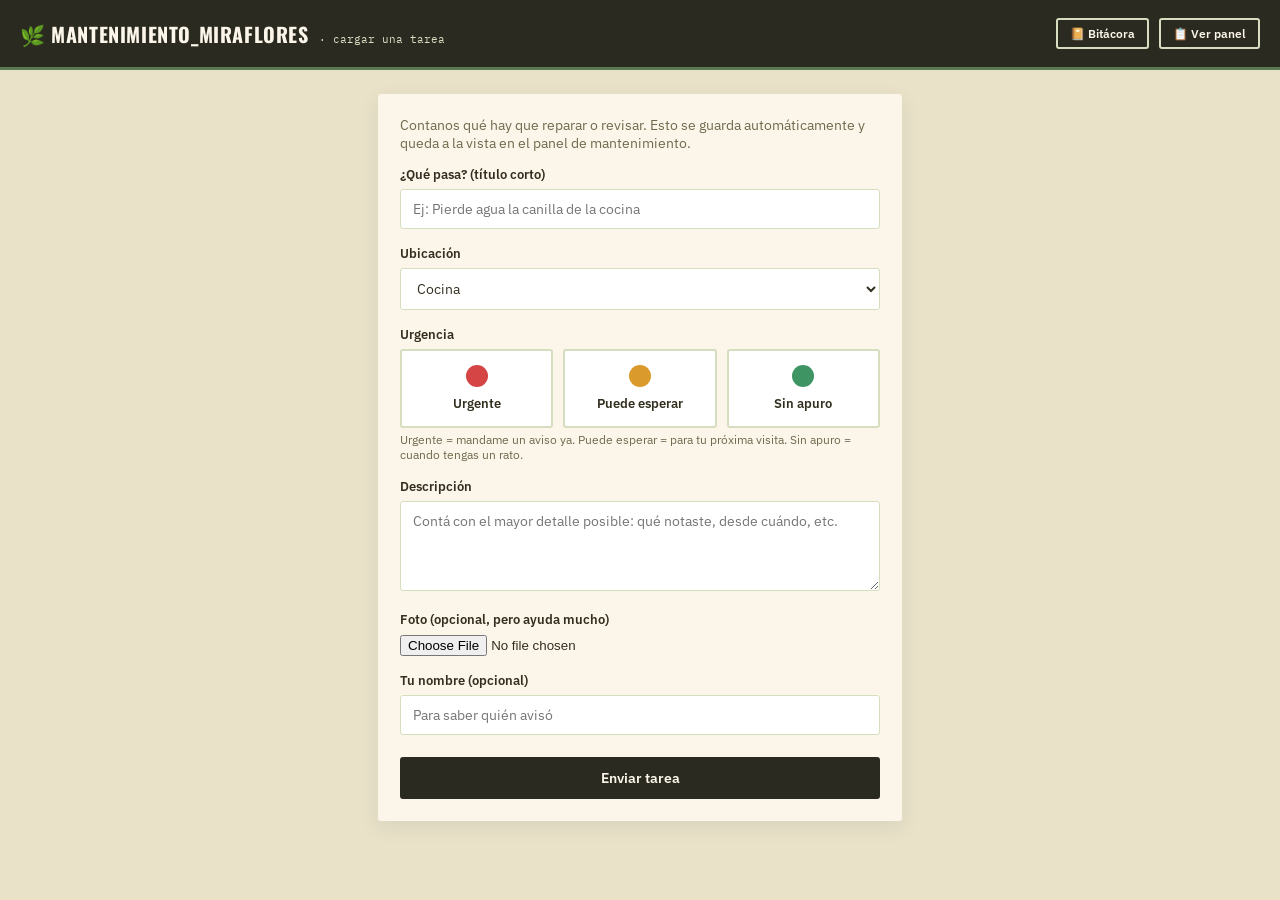
<file: index.html>
<!DOCTYPE html>
<html lang="es">
<head>
<meta charset="UTF-8">
<title>Mantenimiento_Miraflores</title>
<meta name="viewport" content="width=device-width, initial-scale=1">
<link rel="stylesheet" href="styles.css">
</head>
<body>
  <div class="topbar">
    <div class="brand">
      <h1>🌿 Mantenimiento_Miraflores</h1>
      <span>· cargar una tarea</span>
    </div>
    <div style="display:flex; gap:10px; align-items:center;">
      <a class="btn ghost small" href="bitacora.html">📔 Bitácora</a>
      <a class="btn ghost small" href="panel.html">📋 Ver panel</a>
    </div>
  </div>

  <div class="wrap" style="max-width:560px;">
    <div class="card">
      <p style="margin-top:0; color:var(--ink-soft); font-size:13.5px;">
        Contanos qué hay que reparar o revisar. Esto se guarda automáticamente
        y queda a la vista en el panel de mantenimiento.
      </p>

      <form id="formTarea">
        <label for="titulo">¿Qué pasa? (título corto)</label>
        <input type="text" id="titulo" placeholder="Ej: Pierde agua la canilla de la cocina" required>

        <label for="ubicacion">Ubicación</label>
        <select id="ubicacion">
          <option>Cocina</option>
          <option>Salón</option>
          <option>Baño</option>
          <option>Barra</option>
          <option>Depósito</option>
          <option>Exterior</option>
          <option>Otro</option>
        </select>

        <label>Urgencia</label>
        <div class="semaforo" id="semaforo">
          <div class="opcion rojo" data-valor="Rojo">
            <div class="luz"></div>Urgente
          </div>
          <div class="opcion amarillo" data-valor="Amarillo">
            <div class="luz"></div>Puede esperar
          </div>
          <div class="opcion verde" data-valor="Verde">
            <div class="luz"></div>Sin apuro
          </div>
        </div>
        <div class="hint">Urgente = mandame un aviso ya. Puede esperar = para tu próxima visita. Sin apuro = cuando tengas un rato.</div>

        <label for="descripcion">Descripción</label>
        <textarea id="descripcion" placeholder="Contá con el mayor detalle posible: qué notaste, desde cuándo, etc." required></textarea>

        <label for="foto">Foto (opcional, pero ayuda mucho)</label>
        <input type="file" id="foto" accept="image/*" capture="environment">
        <div class="hint" id="fotoHint"></div>

        <label for="reportadoPor">Tu nombre (opcional)</label>
        <input type="text" id="reportadoPor" placeholder="Para saber quién avisó">

        <div style="margin-top:22px; display:flex; gap:10px;">
          <button type="submit" class="primary" id="btnEnviar" style="flex:1;">Enviar tarea</button>
        </div>
      </form>

      <div id="confirmacion" style="display:none; text-align:center; padding: 20px 0;">
        <h2 style="color:var(--verde); font-size:18px;">✓ Tarea enviada</h2>
        <p class="mono" id="idGenerado" style="font-size:13px; color:var(--ink-soft);"></p>
        <p style="font-size:13.5px;">Gracias, ya quedó registrada.</p>
        <button id="btnOtra">Cargar otra tarea</button>
      </div>
    </div>
  </div>

  <div id="toast" class="toast" style="display:none;"></div>

  <script src="config.js"></script>
  <script>
    // --- Selector de urgencia tipo semáforo ---
    let urgenciaSeleccionada = null;
    document.querySelectorAll('#semaforo .opcion').forEach(el => {
      el.addEventListener('click', () => {
        document.querySelectorAll('#semaforo .opcion').forEach(o => o.classList.remove('selected'));
        el.classList.add('selected');
        urgenciaSeleccionada = el.dataset.valor;
      });
    });

    // --- Convierte y comprime la foto a base64 antes de enviarla ---
    // (así no mandamos fotos de 8MB del celular, se achican a un ancho
    // máximo de 1200px, que alcanza de sobra para verlas en el panel)
    function comprimirImagen(file) {
      return new Promise((resolve, reject) => {
        const reader = new FileReader();
        reader.onload = (e) => {
          const img = new Image();
          img.onload = () => {
            const maxAncho = 1200;
            const escala = Math.min(1, maxAncho / img.width);
            const canvas = document.createElement('canvas');
            canvas.width = img.width * escala;
            canvas.height = img.height * escala;
            canvas.getContext('2d').drawImage(img, 0, 0, canvas.width, canvas.height);
            resolve(canvas.toDataURL('image/jpeg', 0.75));
          };
          img.onerror = reject;
          img.src = e.target.result;
        };
        reader.onerror = reject;
        reader.readAsDataURL(file);
      });
    }

    // Llama a la API de Apps Script. Content-Type "text/plain" a propósito:
    // así el navegador no dispara un preflight de CORS antes del pedido.
    function llamarAPI(action, data) {
      return fetch(API_URL, {
        method: 'POST',
        headers: { 'Content-Type': 'text/plain;charset=utf-8' },
        body: JSON.stringify({ action, data })
      }).then(r => r.json());
    }

    document.getElementById('foto').addEventListener('change', (e) => {
      const f = e.target.files[0];
      document.getElementById('fotoHint').textContent = f ? ('Foto seleccionada: ' + f.name) : '';
    });

    document.getElementById('formTarea').addEventListener('submit', async (e) => {
      e.preventDefault();
      if (!urgenciaSeleccionada) {
        mostrarToast('Elegí un nivel de urgencia');
        return;
      }
      const btn = document.getElementById('btnEnviar');
      btn.disabled = true;
      btn.textContent = 'Enviando...';

      const datos = {
        titulo: document.getElementById('titulo').value,
        ubicacion: document.getElementById('ubicacion').value,
        urgencia: urgenciaSeleccionada,
        descripcion: document.getElementById('descripcion').value,
        reportadoPor: document.getElementById('reportadoPor').value,
        fotoAntes: null
      };

      const fotoFile = document.getElementById('foto').files[0];
      try {
        if (fotoFile) {
          datos.fotoAntes = await comprimirImagen(fotoFile);
        }
        const resp = await llamarAPI('crearTarea', datos);
        if (resp.ok) {
          onExito(resp);
        } else {
          onError(resp.error || 'No se pudo guardar');
        }
      } catch (err) {
        onError(err);
      }
    });

    function onExito(resp) {
      document.getElementById('formTarea').style.display = 'none';
      document.getElementById('confirmacion').style.display = 'block';
      document.getElementById('idGenerado').textContent = 'Ticket ' + resp.id;
    }

    function onError(err) {
      const btn = document.getElementById('btnEnviar');
      btn.disabled = false;
      btn.textContent = 'Enviar tarea';
      mostrarToast('Hubo un error: ' + (err.message || err));
    }

    document.getElementById('btnOtra').addEventListener('click', () => {
      document.getElementById('formTarea').reset();
      document.querySelectorAll('#semaforo .opcion').forEach(o => o.classList.remove('selected'));
      urgenciaSeleccionada = null;
      document.getElementById('fotoHint').textContent = '';
      document.getElementById('confirmacion').style.display = 'none';
      document.getElementById('formTarea').style.display = 'block';
      const btn = document.getElementById('btnEnviar');
      btn.disabled = false;
      btn.textContent = 'Enviar tarea';
    });

    function mostrarToast(msg) {
      const t = document.getElementById('toast');
      t.textContent = msg;
      t.style.display = 'block';
      setTimeout(() => t.style.display = 'none', 3500);
    }
  </script>
</body>
</html>
</file>
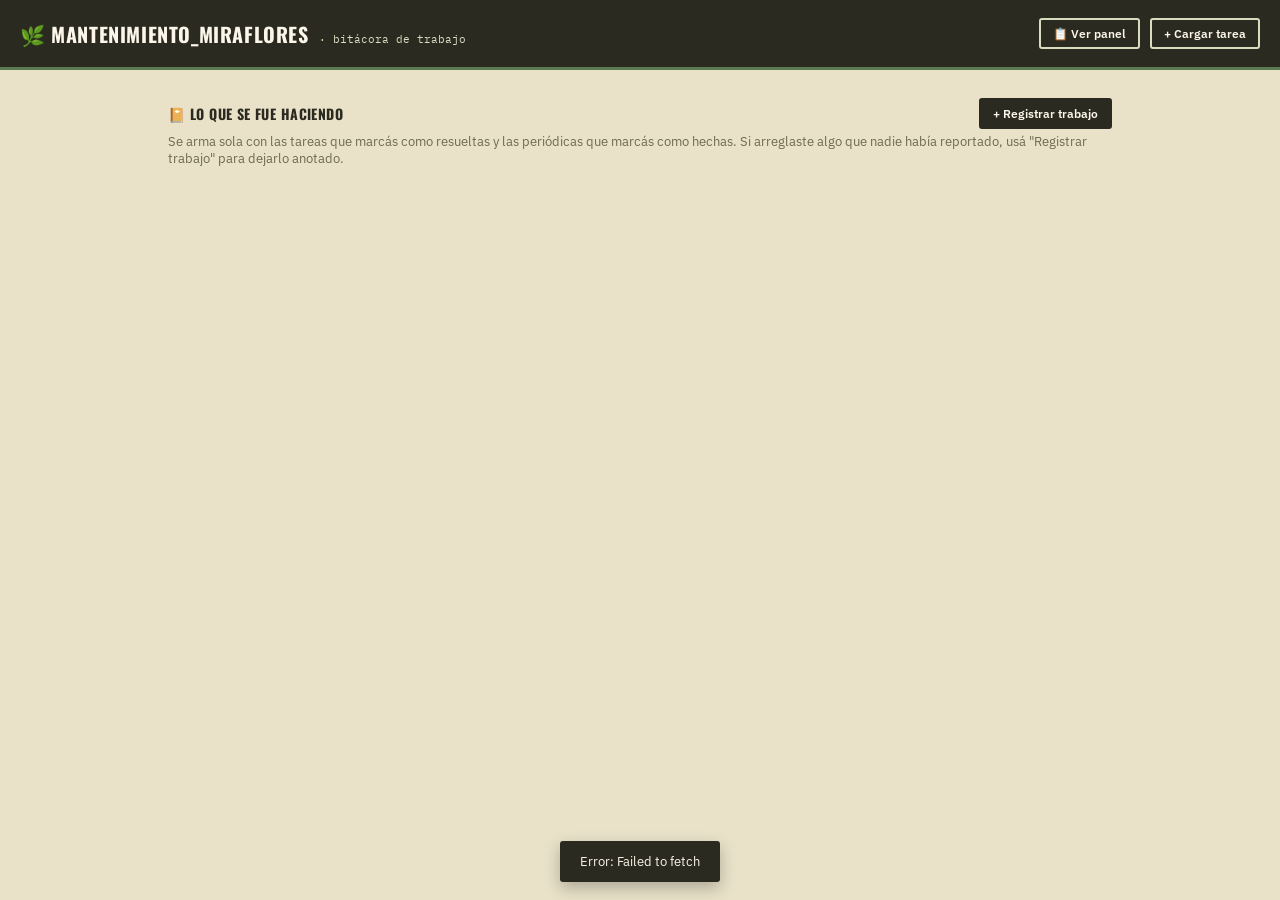
<file: bitacora.html>
<!DOCTYPE html>
<html lang="es">
<head>
<meta charset="UTF-8">
<title>Mantenimiento_Miraflores — Bitácora</title>
<meta name="viewport" content="width=device-width, initial-scale=1">
<link rel="stylesheet" href="styles.css">
</head>
<body>
  <div class="topbar">
    <div class="brand">
      <h1>🌿 Mantenimiento_Miraflores</h1>
      <span>· bitácora de trabajo</span>
    </div>
    <div style="display:flex; gap:10px; align-items:center;">
      <a class="btn ghost small" href="panel.html">📋 Ver panel</a>
      <a class="btn ghost small" href="index.html">+ Cargar tarea</a>
    </div>
  </div>

  <div class="wrap">
    <div class="periodicas-header">
      <h2>📔 Lo que se fue haciendo</h2>
      <button class="primary small" id="btnRegistrarTrabajo">+ Registrar trabajo</button>
    </div>
    <p style="margin-top:-6px; color:var(--ink-soft); font-size:13px;">
      Se arma sola con las tareas que marcás como resueltas y las periódicas que marcás como hechas.
      Si arreglaste algo que nadie había reportado, usá "Registrar trabajo" para dejarlo anotado.
    </p>

    <div id="lineaDeTiempo" style="margin-top:20px;"></div>
  </div>

  <div id="modalRoot"></div>
  <div id="toast" class="toast" style="display:none;"></div>

  <script src="config.js"></script>
  <script>
    let ENTRADAS = [];

    function llamarAPI(action, data) {
      return fetch(API_URL, {
        method: 'POST',
        headers: { 'Content-Type': 'text/plain;charset=utf-8' },
        body: JSON.stringify({ action, data })
      }).then(r => r.json());
    }

    function onError(err) {
      mostrarToast('Error: ' + (err.message || err));
    }

    function escapeHtml(s) {
      const d = document.createElement('div');
      d.textContent = s || '';
      return d.innerHTML;
    }

    function mostrarToast(msg) {
      const t = document.getElementById('toast');
      t.textContent = msg;
      t.style.display = 'block';
      setTimeout(() => t.style.display = 'none', 3000);
    }

    function comprimirImagen(file) {
      return new Promise((resolve, reject) => {
        const reader = new FileReader();
        reader.onload = (e) => {
          const img = new Image();
          img.onload = () => {
            const maxAncho = 1200;
            const escala = Math.min(1, maxAncho / img.width);
            const canvas = document.createElement('canvas');
            canvas.width = img.width * escala;
            canvas.height = img.height * escala;
            canvas.getContext('2d').drawImage(img, 0, 0, canvas.width, canvas.height);
            resolve(canvas.toDataURL('image/jpeg', 0.75));
          };
          img.onerror = reject;
          img.src = e.target.result;
        };
        reader.onerror = reject;
        reader.readAsDataURL(file);
      });
    }

    /* ---------- Carga y armado de la línea de tiempo ---------- */
    function cargarBitacora() {
      Promise.all([
        fetch(API_URL + '?action=tareas').then(r => r.json()),
        fetch(API_URL + '?action=programadas').then(r => r.json())
      ]).then(([tareas, programadas]) => {
        const deTareas = tareas
          .filter(t => t.estado === 'Resuelto')
          .map(t => ({
            fecha: t.fechaResolucion,
            tipo: 'tarea',
            titulo: t.titulo,
            ubicacion: t.ubicacion,
            desc: t.descripcion,
            notas: t.notasResolucion,
            foto: t.fotoDespues || t.fotoAntes || ''
          }));

        const deProgramadas = programadas
          .filter(p => p.ultimaVezHecha)
          .map(p => ({
            fecha: p.ultimaVezHecha,
            tipo: 'periodica',
            titulo: p.titulo,
            ubicacion: p.ubicacion,
            desc: 'Tarea periódica — cada ' + p.frecuenciaDias + ' días',
            notas: '',
            foto: ''
          }));

        ENTRADAS = deTareas.concat(deProgramadas)
          .filter(e => e.fecha)
          .sort((a, b) => new Date(b.fecha) - new Date(a.fecha));

        render();
      }).catch(onError);
    }

    function claveDia(fechaISO) {
      const d = new Date(fechaISO);
      return d.toDateString();
    }

    function tituloDia(fechaISO) {
      const d = new Date(fechaISO);
      const texto = d.toLocaleDateString('es-AR', { weekday: 'long', day: 'numeric', month: 'long', year: 'numeric' });
      return texto.charAt(0).toUpperCase() + texto.slice(1);
    }

    function render() {
      const cont = document.getElementById('lineaDeTiempo');
      cont.innerHTML = '';

      if (ENTRADAS.length === 0) {
        cont.innerHTML = '<div class="empty">Todavía no hay nada anotado. A medida que resuelvas tareas o marques periódicas como hechas, va a ir apareciendo acá.</div>';
        return;
      }

      const grupos = [];
      const indicePorDia = {};
      ENTRADAS.forEach(e => {
        const clave = claveDia(e.fecha);
        if (!(clave in indicePorDia)) {
          indicePorDia[clave] = grupos.length;
          grupos.push({ fecha: e.fecha, entradas: [] });
        }
        grupos[indicePorDia[clave]].entradas.push(e);
      });

      grupos.forEach(grupo => {
        const seccion = document.createElement('div');
        seccion.className = 'bitacora-dia';
        seccion.innerHTML = '<h3>' + tituloDia(grupo.fecha) + '</h3><div class="bitacora-entradas"></div>';
        const lista = seccion.querySelector('.bitacora-entradas');
        grupo.entradas.forEach(e => lista.appendChild(fichaEntrada(e)));
        cont.appendChild(seccion);
      });
    }

    function fichaEntrada(e) {
      const div = document.createElement('div');
      div.className = 'bitacora-entrada';
      const hora = new Date(e.fecha).toLocaleTimeString('es-AR', { hour: '2-digit', minute: '2-digit' });
      const etiqueta = e.tipo === 'periodica' ? '🔁 Periódica' : '🔧 Tarea resuelta';

      div.innerHTML =
        '<span class="bitacora-tipo">' + etiqueta + '</span>' +
        '<h4>' + escapeHtml(e.titulo) + '</h4>' +
        '<div class="meta">' + escapeHtml(e.ubicacion) + ' · ' + hora + '</div>' +
        (e.desc ? '<div class="desc">' + escapeHtml(e.desc) + '</div>' : '') +
        (e.notas ? '<div class="desc"><b>Notas:</b> ' + escapeHtml(e.notas) + '</div>' : '') +
        (e.foto ? '<img src="' + e.foto + '">' : '');

      return div;
    }

    /* ---------- Registrar un trabajo hecho ---------- */
    document.getElementById('btnRegistrarTrabajo').addEventListener('click', abrirModalRegistrar);

    function abrirModalRegistrar() {
      const root = document.getElementById('modalRoot');
      root.innerHTML =
        '<div class="modal-bg" id="modalBg"><div class="modal">' +
          '<h2 style="font-size:17px;">Registrar trabajo</h2>' +
          '<p class="hint" style="margin-top:6px;">Para algo que ya arreglaste y nadie había reportado.</p>' +
          '<label>¿Qué arreglaste?</label>' +
          '<input type="text" id="trabTitulo" placeholder="Ej: Podé la enredadera del patio">' +
          '<label>Ubicación</label>' +
          '<select id="trabUbicacion">' +
            '<option>Cocina</option><option>Salón</option><option>Baño</option>' +
            '<option>Barra</option><option>Depósito</option><option>Exterior</option><option>Otro</option>' +
          '</select>' +
          '<label>Descripción</label>' +
          '<textarea id="trabDescripcion" placeholder="Contá qué encontraste y qué hiciste"></textarea>' +
          '<label>Notas (opcional)</label>' +
          '<textarea id="trabNotas" placeholder="Repuestos usados, algo a seguir revisando, etc."></textarea>' +
          '<label>Foto (opcional)</label>' +
          '<input type="file" id="trabFoto" accept="image/*" capture="environment">' +
          '<button class="primary" id="btnGuardarTrabajo" style="margin-top:14px; width:100%;">Guardar en la bitácora</button>' +
          '<div style="margin-top:10px; text-align:right;"><button class="ghost small" id="btnCerrarModal">Cerrar</button></div>' +
        '</div></div>';

      document.getElementById('modalBg').addEventListener('click', (e) => {
        if (e.target.id === 'modalBg') root.innerHTML = '';
      });
      document.getElementById('btnCerrarModal').addEventListener('click', () => root.innerHTML = '');

      document.getElementById('btnGuardarTrabajo').addEventListener('click', async () => {
        const titulo = document.getElementById('trabTitulo').value.trim();
        if (!titulo) { mostrarToast('Contá qué arreglaste'); return; }

        const btn = document.getElementById('btnGuardarTrabajo');
        btn.disabled = true;
        btn.textContent = 'Guardando...';

        const datos = {
          titulo: titulo,
          ubicacion: document.getElementById('trabUbicacion').value,
          descripcion: document.getElementById('trabDescripcion').value,
          notas: document.getElementById('trabNotas').value,
          foto: null
        };

        const fotoFile = document.getElementById('trabFoto').files[0];
        try {
          if (fotoFile) {
            datos.foto = await comprimirImagen(fotoFile);
          }
          await llamarAPI('registrarTrabajo', datos);
          root.innerHTML = '';
          mostrarToast('Registrado ✓');
          cargarBitacora();
        } catch (err) {
          btn.disabled = false;
          btn.textContent = 'Guardar en la bitácora';
          onError(err);
        }
      });
    }

    cargarBitacora();
  </script>
</body>
</html>
</file>
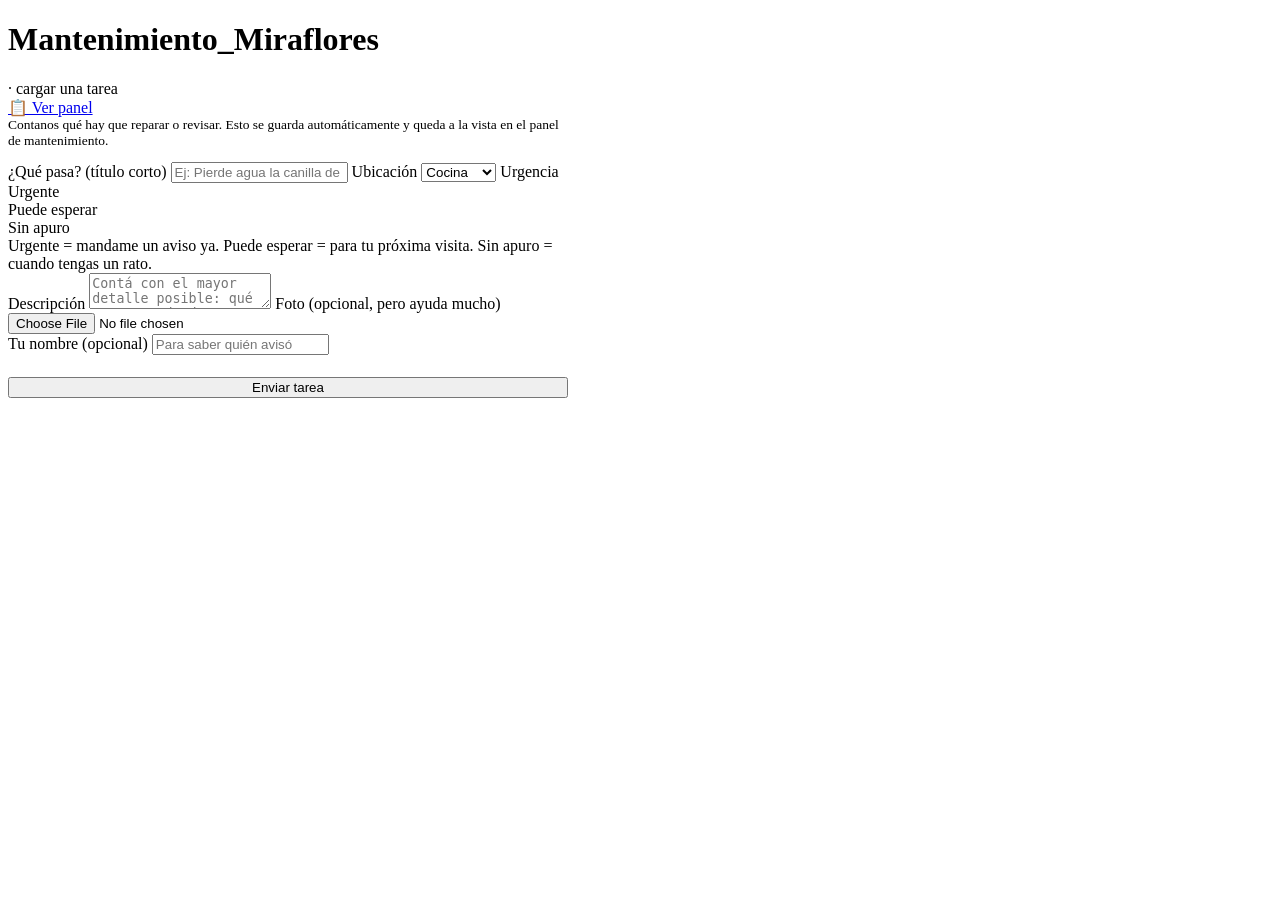
<file: Formulario.html>
<!DOCTYPE html>
<html>
<head>
  <base target="_top">
  <?!= include('Styles'); ?>
</head>
<body>
  <div class="topbar">
    <div class="brand">
      <h1>Mantenimiento_Miraflores</h1>
      <span>· cargar una tarea</span>
    </div>
    <a class="btn ghost small" href="<?= ScriptApp.getService().getUrl() ?>?page=panel">📋 Ver panel</a>
  </div>

  <div class="wrap" style="max-width:560px;">
    <div class="card">
      <p style="margin-top:0; color:var(--ink-soft); font-size:13.5px;">
        Contanos qué hay que reparar o revisar. Esto se guarda automáticamente
        y queda a la vista en el panel de mantenimiento.
      </p>

      <form id="formTarea">
        <label for="titulo">¿Qué pasa? (título corto)</label>
        <input type="text" id="titulo" placeholder="Ej: Pierde agua la canilla de la cocina" required>

        <label for="ubicacion">Ubicación</label>
        <select id="ubicacion">
          <option>Cocina</option>
          <option>Salón</option>
          <option>Baño</option>
          <option>Barra</option>
          <option>Depósito</option>
          <option>Exterior</option>
          <option>Otro</option>
        </select>

        <label>Urgencia</label>
        <div class="semaforo" id="semaforo">
          <div class="opcion rojo" data-valor="Rojo">
            <div class="luz"></div>Urgente
          </div>
          <div class="opcion amarillo" data-valor="Amarillo">
            <div class="luz"></div>Puede esperar
          </div>
          <div class="opcion verde" data-valor="Verde">
            <div class="luz"></div>Sin apuro
          </div>
        </div>
        <div class="hint">Urgente = mandame un aviso ya. Puede esperar = para tu próxima visita. Sin apuro = cuando tengas un rato.</div>

        <label for="descripcion">Descripción</label>
        <textarea id="descripcion" placeholder="Contá con el mayor detalle posible: qué notaste, desde cuándo, etc." required></textarea>

        <label for="foto">Foto (opcional, pero ayuda mucho)</label>
        <input type="file" id="foto" accept="image/*" capture="environment">
        <div class="hint" id="fotoHint"></div>

        <label for="reportadoPor">Tu nombre (opcional)</label>
        <input type="text" id="reportadoPor" placeholder="Para saber quién avisó">

        <div style="margin-top:22px; display:flex; gap:10px;">
          <button type="submit" class="primary" id="btnEnviar" style="flex:1;">Enviar tarea</button>
        </div>
      </form>

      <div id="confirmacion" style="display:none; text-align:center; padding: 20px 0;">
        <h2 style="color:var(--verde); font-size:18px;">✓ Tarea enviada</h2>
        <p class="mono" id="idGenerado" style="font-size:13px; color:var(--ink-soft);"></p>
        <p style="font-size:13.5px;">Gracias, ya quedó registrada.</p>
        <button id="btnOtra">Cargar otra tarea</button>
      </div>
    </div>
  </div>

  <div id="toast" class="toast" style="display:none;"></div>

  <script>
    // --- Selector de urgencia tipo semáforo ---
    let urgenciaSeleccionada = null;
    document.querySelectorAll('#semaforo .opcion').forEach(el => {
      el.addEventListener('click', () => {
        document.querySelectorAll('#semaforo .opcion').forEach(o => o.classList.remove('selected'));
        el.classList.add('selected');
        urgenciaSeleccionada = el.dataset.valor;
      });
    });

    // --- Convierte y comprime la foto a base64 antes de enviarla ---
    // (así no mandamos fotos de 8MB del celular, se achican a un ancho
    // máximo de 1200px, que alcanza de sobra para verlas en el panel)
    function comprimirImagen(file) {
      return new Promise((resolve, reject) => {
        const reader = new FileReader();
        reader.onload = (e) => {
          const img = new Image();
          img.onload = () => {
            const maxAncho = 1200;
            const escala = Math.min(1, maxAncho / img.width);
            const canvas = document.createElement('canvas');
            canvas.width = img.width * escala;
            canvas.height = img.height * escala;
            canvas.getContext('2d').drawImage(img, 0, 0, canvas.width, canvas.height);
            resolve(canvas.toDataURL('image/jpeg', 0.75));
          };
          img.onerror = reject;
          img.src = e.target.result;
        };
        reader.onerror = reject;
        reader.readAsDataURL(file);
      });
    }

    document.getElementById('foto').addEventListener('change', (e) => {
      const f = e.target.files[0];
      document.getElementById('fotoHint').textContent = f ? ('Foto seleccionada: ' + f.name) : '';
    });

    document.getElementById('formTarea').addEventListener('submit', async (e) => {
      e.preventDefault();
      if (!urgenciaSeleccionada) {
        mostrarToast('Elegí un nivel de urgencia');
        return;
      }
      const btn = document.getElementById('btnEnviar');
      btn.disabled = true;
      btn.textContent = 'Enviando...';

      const datos = {
        titulo: document.getElementById('titulo').value,
        ubicacion: document.getElementById('ubicacion').value,
        urgencia: urgenciaSeleccionada,
        descripcion: document.getElementById('descripcion').value,
        reportadoPor: document.getElementById('reportadoPor').value,
        fotoAntes: null
      };

      const fotoFile = document.getElementById('foto').files[0];
      try {
        if (fotoFile) {
          datos.fotoAntes = await comprimirImagen(fotoFile);
        }
        google.script.run
          .withSuccessHandler(onExito)
          .withFailureHandler(onError)
          .crearTarea(datos);
      } catch (err) {
        onError(err);
      }
    });

    function onExito(resp) {
      document.getElementById('formTarea').style.display = 'none';
      document.getElementById('confirmacion').style.display = 'block';
      document.getElementById('idGenerado').textContent = 'Ticket ' + resp.id;
    }

    function onError(err) {
      const btn = document.getElementById('btnEnviar');
      btn.disabled = false;
      btn.textContent = 'Enviar tarea';
      mostrarToast('Hubo un error: ' + (err.message || err));
    }

    document.getElementById('btnOtra').addEventListener('click', () => {
      document.getElementById('formTarea').reset();
      document.querySelectorAll('#semaforo .opcion').forEach(o => o.classList.remove('selected'));
      urgenciaSeleccionada = null;
      document.getElementById('fotoHint').textContent = '';
      document.getElementById('confirmacion').style.display = 'none';
      document.getElementById('formTarea').style.display = 'block';
      const btn = document.getElementById('btnEnviar');
      btn.disabled = false;
      btn.textContent = 'Enviar tarea';
    });

    function mostrarToast(msg) {
      const t = document.getElementById('toast');
      t.textContent = msg;
      t.style.display = 'block';
      setTimeout(() => t.style.display = 'none', 3500);
    }
  </script>
</body>
</html>
</file>
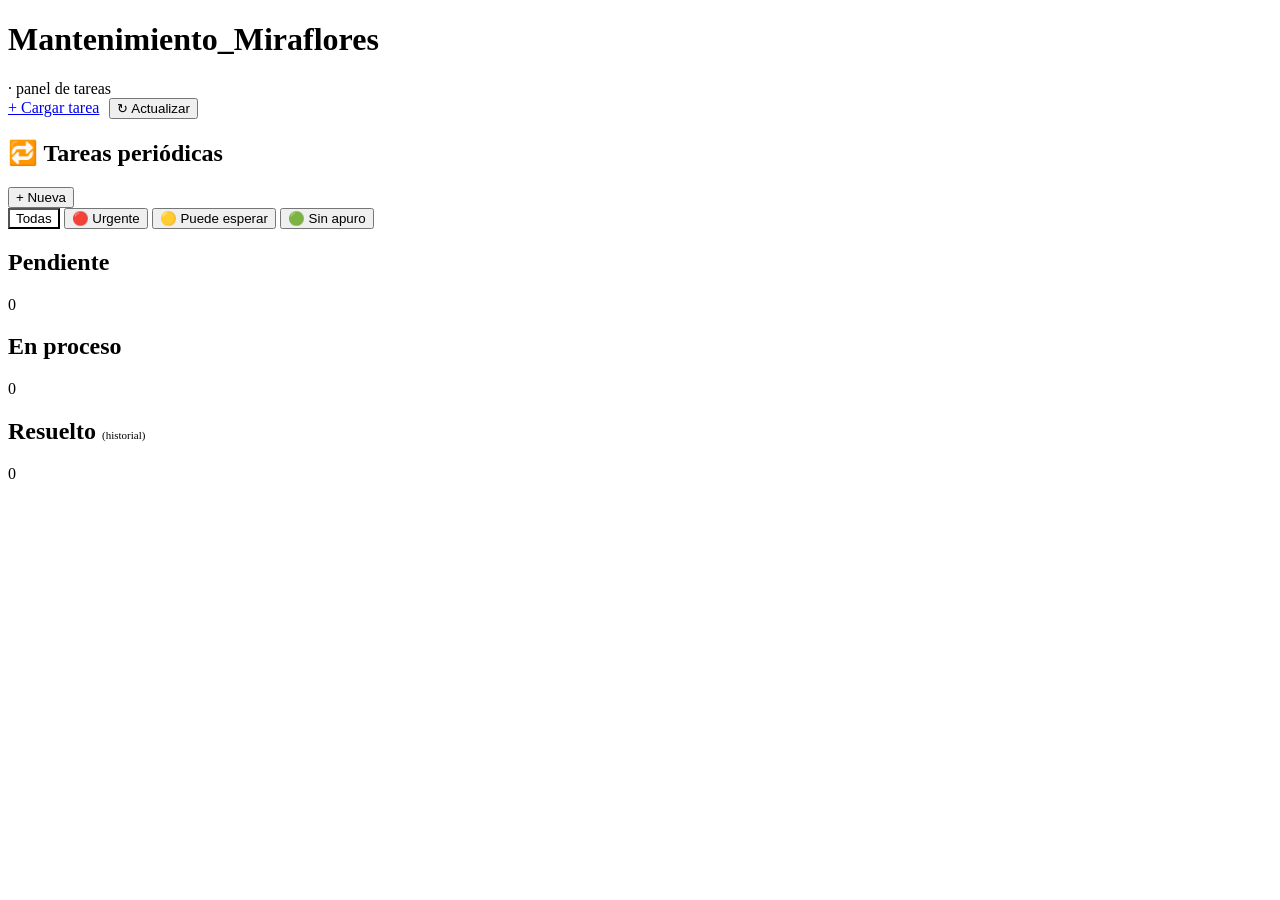
<file: Panel.html>
<!DOCTYPE html>
<html>
<head>
  <base target="_top">
  <?!= include('Styles'); ?>
</head>
<body>
  <div class="topbar">
    <div class="brand">
      <h1>Mantenimiento_Miraflores</h1>
      <span>· panel de tareas</span>
    </div>
    <div style="display:flex; gap:10px; align-items:center;">
      <a class="btn ghost small" href="<?= ScriptApp.getService().getUrl() ?>">+ Cargar tarea</a>
      <button class="ghost small" id="btnRefrescar">↻ Actualizar</button>
    </div>
  </div>

  <div class="wrap">
    <div class="periodicas-header">
      <h2>🔁 Tareas periódicas</h2>
      <button class="ghost small" id="btnNuevaProgramada">+ Nueva</button>
    </div>
    <div class="periodicas-scroll" id="listaProgramadas"></div>

    <div class="filtros" style="margin-bottom: 8px;">
      <button class="btn small filtro-urg activo" data-urg="Todas">Todas</button>
      <button class="btn small filtro-urg" data-urg="Rojo">🔴 Urgente</button>
      <button class="btn small filtro-urg" data-urg="Amarillo">🟡 Puede esperar</button>
      <button class="btn small filtro-urg" data-urg="Verde">🟢 Sin apuro</button>
    </div>

    <div class="board">
      <section>
        <div class="col-header">
          <h2>Pendiente</h2>
          <span class="count" id="count-Pendiente">0</span>
        </div>
        <div id="col-Pendiente"></div>
      </section>
      <section>
        <div class="col-header">
          <h2>En proceso</h2>
          <span class="count" id="count-En proceso">0</span>
        </div>
        <div id="col-En proceso"></div>
      </section>
      <section>
        <div class="col-header">
          <h2>Resuelto <span style="font-weight:400; font-size:11px;">(historial)</span></h2>
          <span class="count" id="count-Resuelto">0</span>
        </div>
        <div id="col-Resuelto"></div>
      </section>
    </div>
  </div>

  <div id="modalRoot"></div>
  <div id="toast" class="toast" style="display:none;"></div>

  <script>
    let TAREAS = [];
    let PROGRAMADAS = [];
    let FILTRO_URG = 'Todas';

    function cargarTareas() {
      google.script.run.withSuccessHandler(onTareas).withFailureHandler(onError).obtenerTareas();
    }

    function onTareas(tareas) {
      TAREAS = tareas;
      render();
    }

    function onError(err) {
      mostrarToast('Error cargando datos: ' + (err.message || err));
    }

    document.querySelectorAll('.filtro-urg').forEach(btn => {
      btn.addEventListener('click', () => {
        document.querySelectorAll('.filtro-urg').forEach(b => b.classList.remove('activo'));
        btn.classList.add('activo');
        FILTRO_URG = btn.dataset.urg;
        render();
      });
    });
    // resalta el filtro activo reutilizando la clase primary
    const estiloFiltroActivo = document.createElement('style');
    estiloFiltroActivo.textContent = '.filtro-urg.activo{ background:var(--charcoal); color:var(--paper); }';
    document.head.appendChild(estiloFiltroActivo);

    document.getElementById('btnRefrescar').addEventListener('click', cargarTareas);

    function render() {
      const columnas = { 'Pendiente': [], 'En proceso': [], 'Resuelto': [] };
      TAREAS
        .filter(t => FILTRO_URG === 'Todas' || t.urgencia === FILTRO_URG)
        .forEach(t => { if (columnas[t.estado]) columnas[t.estado].push(t); });

      Object.keys(columnas).forEach(estado => {
        const cont = document.getElementById('col-' + estado);
        document.getElementById('count-' + estado).textContent = columnas[estado].length;
        cont.innerHTML = '';
        if (columnas[estado].length === 0) {
          cont.innerHTML = '<div class="empty">Nada por acá.</div>';
          return;
        }
        columnas[estado].forEach(t => cont.appendChild(fichaTarea(t)));
      });
    }

    function urgenciaClase(u) {
      return u === 'Rojo' ? 'rojo' : (u === 'Amarillo' ? 'amarillo' : 'verde');
    }

    function tiempoTranscurrido(fechaISO) {
      const ms = Date.now() - new Date(fechaISO).getTime();
      const horas = Math.floor(ms / 3600000);
      if (horas < 1) return Math.floor(ms / 60000) + 'm';
      if (horas < 24) return horas + 'h';
      return Math.floor(horas / 24) + 'd ' + (horas % 24) + 'h';
    }

    function fichaTarea(t) {
      const div = document.createElement('div');
      div.className = 'ticket';
      const clase = urgenciaClase(t.urgencia);
      const tiempo = t.estado === 'Resuelto'
        ? ('Resuelta en ' + t.tiempoResolucion)
        : ('Abierta hace ' + tiempoTranscurrido(t.fechaCreacion));

      div.innerHTML =
        '<div class="clip ' + clase + '">' + t.urgencia + '</div>' +
        '<span class="punch left"></span><span class="punch right"></span>' +
        '<div class="id mono">' + t.id + '</div>' +
        '<h3>' + escapeHtml(t.titulo) + '</h3>' +
        '<div class="meta">' +
          '<span><b>' + escapeHtml(t.ubicacion) + '</b></span>' +
          '<span>' + tiempo + '</span>' +
        '</div>' +
        '<div class="desc">' + escapeHtml(t.descripcion) + '</div>' +
        (t.fotoAntes ? '<div class="foto-preview"><img src="' + t.fotoAntes + '"></div>' : '');

      div.addEventListener('click', () => abrirModal(t));
      return div;
    }

    function escapeHtml(s) {
      const d = document.createElement('div');
      d.textContent = s || '';
      return d.innerHTML;
    }

    /* ---------- TAREAS PERIÓDICAS ---------- */
    function cargarProgramadas() {
      google.script.run.withSuccessHandler(onProgramadas).withFailureHandler(onError).obtenerProgramadas();
    }

    function onProgramadas(lista) {
      PROGRAMADAS = lista;
      renderProgramadas();
    }

    function claseProgramada(dias) {
      if (dias <= 0) return 'vencida';
      if (dias <= 7) return 'proxima';
      return 'ok';
    }

    function textoProgramada(dias) {
      if (dias < 0) return 'Vencida hace ' + Math.abs(dias) + 'd';
      if (dias === 0) return 'Vence hoy';
      return 'Faltan ' + dias + 'd';
    }

    function renderProgramadas() {
      const cont = document.getElementById('listaProgramadas');
      cont.innerHTML = '';
      if (PROGRAMADAS.length === 0) {
        cont.innerHTML = '<div class="prog-empty">Todavía no cargaste tareas periódicas. Tocá "+ Nueva" para agregar, por ejemplo, "Limpiar canaletas" cada 90 días.</div>';
        return;
      }
      PROGRAMADAS.forEach(p => cont.appendChild(fichaProgramada(p)));
    }

    function fichaProgramada(p) {
      const div = document.createElement('div');
      const clase = claseProgramada(p.diasRestantes);
      div.className = 'prog-card ' + clase;
      div.innerHTML =
        '<h4>' + escapeHtml(p.titulo) + '</h4>' +
        '<div class="prog-ubi">' + escapeHtml(p.ubicacion) + ' · cada ' + p.frecuenciaDias + ' días</div>' +
        '<span class="prog-tiempo">' + textoProgramada(p.diasRestantes) + '</span>' +
        '<button class="small">✓ Marcar hecha</button>';
      div.querySelector('button').addEventListener('click', () => completarProgramada(p.id));
      return div;
    }

    function completarProgramada(id) {
      google.script.run
        .withSuccessHandler(() => {
          mostrarToast('Marcada como hecha ✓');
          cargarProgramadas();
        })
        .withFailureHandler(onError)
        .completarProgramada(id);
    }

    document.getElementById('btnNuevaProgramada').addEventListener('click', abrirModalNuevaProgramada);

    function abrirModalNuevaProgramada() {
      const root = document.getElementById('modalRoot');
      root.innerHTML =
        '<div class="modal-bg" id="modalBg"><div class="modal">' +
          '<h2 style="font-size:17px;">Nueva tarea periódica</h2>' +
          '<label>Título</label>' +
          '<input type="text" id="progTitulo" placeholder="Ej: Limpiar canaletas">' +
          '<label>Ubicación</label>' +
          '<select id="progUbicacion">' +
            '<option>Cocina</option><option>Salón</option><option>Baño</option>' +
            '<option>Barra</option><option>Depósito</option><option>Exterior</option><option>Otro</option>' +
          '</select>' +
          '<label>Cada cuánto (en días)</label>' +
          '<input type="number" id="progFrecuencia" value="30" min="1">' +
          '<div class="hint">Ej: 7 = semanal, 30 = mensual, 90 = trimestral, 180 = semestral, 365 = anual.</div>' +
          '<label>Urgencia cuando venza</label>' +
          '<select id="progUrgencia">' +
            '<option value="Amarillo">🟡 Puede esperar</option>' +
            '<option value="Rojo">🔴 Urgente</option>' +
            '<option value="Verde">🟢 Sin apuro</option>' +
          '</select>' +
          '<button class="primary" id="btnGuardarProgramada" style="margin-top:14px; width:100%;">Guardar</button>' +
          '<div style="margin-top:10px; text-align:right;"><button class="ghost small" id="btnCerrarModal">Cerrar</button></div>' +
        '</div></div>';

      document.getElementById('modalBg').addEventListener('click', (e) => {
        if (e.target.id === 'modalBg') root.innerHTML = '';
      });
      document.getElementById('btnCerrarModal').addEventListener('click', () => root.innerHTML = '');

      document.getElementById('btnGuardarProgramada').addEventListener('click', () => {
        const titulo = document.getElementById('progTitulo').value.trim();
        if (!titulo) { mostrarToast('Ponele un título'); return; }
        const datos = {
          titulo: titulo,
          ubicacion: document.getElementById('progUbicacion').value,
          frecuenciaDias: document.getElementById('progFrecuencia').value,
          urgencia: document.getElementById('progUrgencia').value
        };
        google.script.run
          .withSuccessHandler(() => {
            root.innerHTML = '';
            mostrarToast('Tarea periódica creada ✓');
            cargarProgramadas();
          })
          .withFailureHandler(onError)
          .crearProgramada(datos);
      });
    }

    /* ---------- MODAL DE DETALLE ---------- */
    function abrirModal(t) {
      const root = document.getElementById('modalRoot');
      const clase = urgenciaClase(t.urgencia);
      root.innerHTML =
        '<div class="modal-bg" id="modalBg"><div class="modal">' +
          '<span class="tag ' + clase + '"><span class="dot"></span>' + t.urgencia + '</span>' +
          '<h2 style="font-size:17px; margin-top:10px;">' + escapeHtml(t.titulo) + '</h2>' +
          '<p class="mono" style="font-size:11px; color:var(--ink-soft);">' + t.id + '</p>' +
          '<p style="font-size:13px;"><b>Ubicación:</b> ' + escapeHtml(t.ubicacion) + '<br>' +
            '<b>Reportado por:</b> ' + escapeHtml(t.reportadoPor || '—') + '<br>' +
            '<b>Estado actual:</b> ' + t.estado + '</p>' +
          '<p style="font-size:13.5px;">' + escapeHtml(t.descripcion) + '</p>' +
          '<div class="fotos-row">' +
            (t.fotoAntes ? '<figure><img src="' + t.fotoAntes + '"><figcaption>Antes</figcaption></figure>' : '') +
            (t.fotoDespues ? '<figure><img src="' + t.fotoDespues + '"><figcaption>Después</figcaption></figure>' : '') +
          '</div>' +
          (t.notasResolucion ? '<p style="font-size:13px; margin-top:10px;"><b>Notas:</b> ' + escapeHtml(t.notasResolucion) + '</p>' : '') +
          '<hr style="border:none; border-top:1px solid var(--steel-dim); margin:16px 0;">' +
          accionesModal(t) +
          '<div style="margin-top:14px; text-align:right;">' +
            '<button class="ghost small" id="btnCerrarModal">Cerrar</button>' +
          '</div>' +
        '</div></div>';

      document.getElementById('modalBg').addEventListener('click', (e) => {
        if (e.target.id === 'modalBg') root.innerHTML = '';
      });
      document.getElementById('btnCerrarModal').addEventListener('click', () => root.innerHTML = '');

      if (t.estado === 'Pendiente') {
        document.getElementById('btnEnProceso').addEventListener('click', () => {
          cambiarEstado(t.id, 'En proceso', '', null);
        });
      }
      if (t.estado !== 'Resuelto') {
        document.getElementById('btnResolver').addEventListener('click', () => {
          const notas = document.getElementById('notasResolucion').value;
          const fotoFile = document.getElementById('fotoDespues').files[0];
          const btn = document.getElementById('btnResolver');
          btn.disabled = true; btn.textContent = 'Guardando...';
          if (fotoFile) {
            comprimirImagen(fotoFile).then(b64 => cambiarEstado(t.id, 'Resuelto', notas, b64));
          } else {
            cambiarEstado(t.id, 'Resuelto', notas, null);
          }
        });
      }
    }

    function accionesModal(t) {
      if (t.estado === 'Resuelto') return '';
      let html = '<div>';
      if (t.estado === 'Pendiente') {
        html += '<button id="btnEnProceso" style="margin-bottom:12px;">Marcar "en proceso"</button>';
      }
      html +=
        '<label>Notas de resolución</label>' +
        '<textarea id="notasResolucion" placeholder="Qué se hizo, repuestos usados, etc."></textarea>' +
        '<label>Foto de después (opcional)</label>' +
        '<input type="file" id="fotoDespues" accept="image/*" capture="environment">' +
        '<button class="primary" id="btnResolver" style="margin-top:14px; width:100%;">Marcar como resuelto</button>' +
      '</div>';
      return html;
    }

    function cambiarEstado(id, nuevoEstado, notas, fotoDespuesB64) {
      google.script.run
        .withSuccessHandler(() => {
          document.getElementById('modalRoot').innerHTML = '';
          mostrarToast('Actualizado ✓');
          cargarTareas();
        })
        .withFailureHandler(onError)
        .actualizarEstado(id, nuevoEstado, notas, fotoDespuesB64);
    }

    function comprimirImagen(file) {
      return new Promise((resolve, reject) => {
        const reader = new FileReader();
        reader.onload = (e) => {
          const img = new Image();
          img.onload = () => {
            const maxAncho = 1200;
            const escala = Math.min(1, maxAncho / img.width);
            const canvas = document.createElement('canvas');
            canvas.width = img.width * escala;
            canvas.height = img.height * escala;
            canvas.getContext('2d').drawImage(img, 0, 0, canvas.width, canvas.height);
            resolve(canvas.toDataURL('image/jpeg', 0.75));
          };
          img.onerror = reject;
          img.src = e.target.result;
        };
        reader.onerror = reject;
        reader.readAsDataURL(file);
      });
    }

    function mostrarToast(msg) {
      const t = document.getElementById('toast');
      t.textContent = msg;
      t.style.display = 'block';
      setTimeout(() => t.style.display = 'none', 3000);
    }

    cargarTareas();
    cargarProgramadas();
    setInterval(cargarTareas, 60000); // se actualiza solo cada 1 minuto
    setInterval(cargarProgramadas, 60000);
  </script>
</body>
</html>
</file>
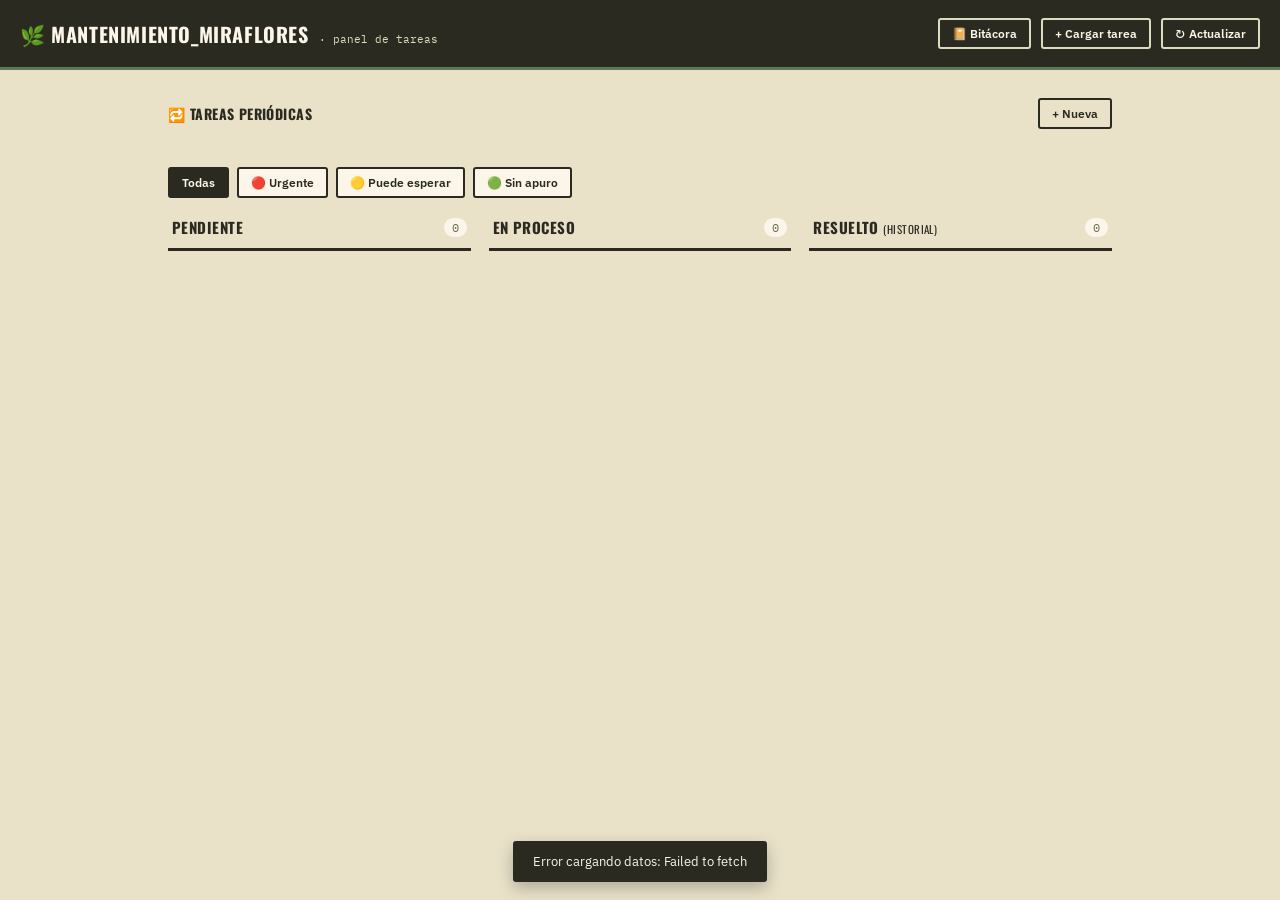
<file: panel.html>
<!DOCTYPE html>
<html lang="es">
<head>
<meta charset="UTF-8">
<title>Mantenimiento_Miraflores — Panel</title>
<meta name="viewport" content="width=device-width, initial-scale=1">
<link rel="stylesheet" href="styles.css">
</head>
<body>
  <div class="topbar">
    <div class="brand">
      <h1>🌿 Mantenimiento_Miraflores</h1>
      <span>· panel de tareas</span>
    </div>
    <div style="display:flex; gap:10px; align-items:center;">
      <a class="btn ghost small" href="bitacora.html">📔 Bitácora</a>
      <a class="btn ghost small" href="index.html">+ Cargar tarea</a>
      <button class="ghost small" id="btnRefrescar">↻ Actualizar</button>
    </div>
  </div>

  <div class="wrap">
    <div class="periodicas-header">
      <h2>🔁 Tareas periódicas</h2>
      <button class="ghost small" id="btnNuevaProgramada">+ Nueva</button>
    </div>
    <div class="periodicas-scroll" id="listaProgramadas"></div>

    <div class="filtros" style="margin-bottom: 8px;">
      <button class="btn small filtro-urg activo" data-urg="Todas">Todas</button>
      <button class="btn small filtro-urg" data-urg="Rojo">🔴 Urgente</button>
      <button class="btn small filtro-urg" data-urg="Amarillo">🟡 Puede esperar</button>
      <button class="btn small filtro-urg" data-urg="Verde">🟢 Sin apuro</button>
    </div>

    <div class="board">
      <section>
        <div class="col-header">
          <h2>Pendiente</h2>
          <span class="count" id="count-Pendiente">0</span>
        </div>
        <div id="col-Pendiente"></div>
      </section>
      <section>
        <div class="col-header">
          <h2>En proceso</h2>
          <span class="count" id="count-En proceso">0</span>
        </div>
        <div id="col-En proceso"></div>
      </section>
      <section>
        <div class="col-header">
          <h2>Resuelto <span style="font-weight:400; font-size:11px;">(historial)</span></h2>
          <span class="count" id="count-Resuelto">0</span>
        </div>
        <div id="col-Resuelto"></div>
      </section>
    </div>
  </div>

  <div id="modalRoot"></div>
  <div id="toast" class="toast" style="display:none;"></div>

  <script src="config.js"></script>
  <script>
    let TAREAS = [];
    let PROGRAMADAS = [];
    let FILTRO_URG = 'Todas';

    // Llama a la API de Apps Script para escrituras (POST). Content-Type
    // "text/plain" a propósito, para que el navegador no dispare un
    // preflight de CORS antes del pedido.
    function llamarAPI(action, data) {
      return fetch(API_URL, {
        method: 'POST',
        headers: { 'Content-Type': 'text/plain;charset=utf-8' },
        body: JSON.stringify({ action, data })
      }).then(r => r.json());
    }

    function cargarTareas() {
      fetch(API_URL + '?action=tareas')
        .then(r => r.json())
        .then(onTareas)
        .catch(onError);
    }

    function onTareas(tareas) {
      TAREAS = tareas;
      render();
    }

    function onError(err) {
      mostrarToast('Error cargando datos: ' + (err.message || err));
    }

    document.querySelectorAll('.filtro-urg').forEach(btn => {
      btn.addEventListener('click', () => {
        document.querySelectorAll('.filtro-urg').forEach(b => b.classList.remove('activo'));
        btn.classList.add('activo');
        FILTRO_URG = btn.dataset.urg;
        render();
      });
    });
    // resalta el filtro activo reutilizando la clase primary
    const estiloFiltroActivo = document.createElement('style');
    estiloFiltroActivo.textContent = '.filtro-urg.activo{ background:var(--charcoal); color:var(--paper); }';
    document.head.appendChild(estiloFiltroActivo);

    document.getElementById('btnRefrescar').addEventListener('click', cargarTareas);

    function render() {
      const columnas = { 'Pendiente': [], 'En proceso': [], 'Resuelto': [] };
      TAREAS
        .filter(t => FILTRO_URG === 'Todas' || t.urgencia === FILTRO_URG)
        .forEach(t => { if (columnas[t.estado]) columnas[t.estado].push(t); });

      Object.keys(columnas).forEach(estado => {
        const cont = document.getElementById('col-' + estado);
        document.getElementById('count-' + estado).textContent = columnas[estado].length;
        cont.innerHTML = '';
        if (columnas[estado].length === 0) {
          cont.innerHTML = '<div class="empty">Nada por acá.</div>';
          return;
        }
        columnas[estado].forEach(t => cont.appendChild(fichaTarea(t)));
      });
    }

    function urgenciaClase(u) {
      return u === 'Rojo' ? 'rojo' : (u === 'Amarillo' ? 'amarillo' : 'verde');
    }

    function tiempoTranscurrido(fechaISO) {
      const ms = Date.now() - new Date(fechaISO).getTime();
      const horas = Math.floor(ms / 3600000);
      if (horas < 1) return Math.floor(ms / 60000) + 'm';
      if (horas < 24) return horas + 'h';
      return Math.floor(horas / 24) + 'd ' + (horas % 24) + 'h';
    }

    function fichaTarea(t) {
      const div = document.createElement('div');
      div.className = 'ticket';
      const clase = urgenciaClase(t.urgencia);
      const tiempo = t.estado === 'Resuelto'
        ? ('Resuelta en ' + t.tiempoResolucion)
        : ('Abierta hace ' + tiempoTranscurrido(t.fechaCreacion));

      div.innerHTML =
        '<div class="clip ' + clase + '">' + t.urgencia + '</div>' +
        '<span class="punch left"></span><span class="punch right"></span>' +
        '<div class="id mono">' + t.id + '</div>' +
        '<h3>' + escapeHtml(t.titulo) + '</h3>' +
        '<div class="meta">' +
          '<span><b>' + escapeHtml(t.ubicacion) + '</b></span>' +
          '<span>' + tiempo + '</span>' +
        '</div>' +
        '<div class="desc">' + escapeHtml(t.descripcion) + '</div>' +
        (t.fotoAntes ? '<div class="foto-preview"><img src="' + t.fotoAntes + '"></div>' : '');

      div.addEventListener('click', () => abrirModal(t));
      return div;
    }

    function escapeHtml(s) {
      const d = document.createElement('div');
      d.textContent = s || '';
      return d.innerHTML;
    }

    const UBICACIONES = ['Cocina', 'Salón', 'Baño', 'Barra', 'Depósito', 'Exterior', 'Otro'];
    const URGENCIAS = [['Amarillo', '🟡 Puede esperar'], ['Rojo', '🔴 Urgente'], ['Verde', '🟢 Sin apuro']];

    function opcionesUbicacion(actual) {
      return UBICACIONES.map(u => '<option' + (u === actual ? ' selected' : '') + '>' + u + '</option>').join('');
    }

    function opcionesUrgencia(actual) {
      return URGENCIAS.map(([valor, etiqueta]) =>
        '<option value="' + valor + '"' + (valor === actual ? ' selected' : '') + '>' + etiqueta + '</option>'
      ).join('');
    }

    /* ---------- TAREAS PERIÓDICAS ---------- */
    function cargarProgramadas() {
      fetch(API_URL + '?action=programadas')
        .then(r => r.json())
        .then(onProgramadas)
        .catch(onError);
    }

    function onProgramadas(lista) {
      PROGRAMADAS = lista;
      renderProgramadas();
    }

    function claseProgramada(dias) {
      if (dias <= 0) return 'vencida';
      if (dias <= 7) return 'proxima';
      return 'ok';
    }

    function textoProgramada(dias) {
      if (dias < 0) return 'Vencida hace ' + Math.abs(dias) + 'd';
      if (dias === 0) return 'Vence hoy';
      return 'Faltan ' + dias + 'd';
    }

    function renderProgramadas() {
      const cont = document.getElementById('listaProgramadas');
      cont.innerHTML = '';
      if (PROGRAMADAS.length === 0) {
        cont.innerHTML = '<div class="prog-empty">Todavía no cargaste tareas periódicas. Tocá "+ Nueva" para agregar, por ejemplo, "Limpiar canaletas" cada 90 días.</div>';
        return;
      }
      PROGRAMADAS.forEach(p => cont.appendChild(fichaProgramada(p)));
    }

    function fichaProgramada(p) {
      const div = document.createElement('div');
      const clase = claseProgramada(p.diasRestantes);
      div.className = 'prog-card ' + clase;
      div.innerHTML =
        '<h4>' + escapeHtml(p.titulo) + '</h4>' +
        '<div class="prog-ubi">' + escapeHtml(p.ubicacion) + ' · cada ' + p.frecuenciaDias + ' días</div>' +
        '<span class="prog-tiempo">' + textoProgramada(p.diasRestantes) + '</span>' +
        '<div class="prog-acciones">' +
          '<button class="small btn-hecha">✓ Hecha</button>' +
          '<button class="ghost small btn-editar-prog">✏️</button>' +
        '</div>';
      div.querySelector('.btn-hecha').addEventListener('click', () => completarProgramada(p.id));
      div.querySelector('.btn-editar-prog').addEventListener('click', () => abrirModalProgramada(p));
      return div;
    }

    function completarProgramada(id) {
      llamarAPI('completarProgramada', { id })
        .then(() => {
          mostrarToast('Marcada como hecha ✓');
          cargarProgramadas();
        })
        .catch(onError);
    }

    document.getElementById('btnNuevaProgramada').addEventListener('click', () => abrirModalProgramada());

    // Sin argumento: modal de alta. Con "p": modal de edición de esa tarea.
    function abrirModalProgramada(p) {
      const esEdicion = !!p;
      const root = document.getElementById('modalRoot');
      root.innerHTML =
        '<div class="modal-bg" id="modalBg"><div class="modal">' +
          '<h2 style="font-size:17px;">' + (esEdicion ? 'Editar tarea periódica' : 'Nueva tarea periódica') + '</h2>' +
          '<label>Título</label>' +
          '<input type="text" id="progTitulo" placeholder="Ej: Limpiar canaletas">' +
          '<label>Ubicación</label>' +
          '<select id="progUbicacion">' + opcionesUbicacion(esEdicion ? p.ubicacion : null) + '</select>' +
          '<label>Cada cuánto (en días)</label>' +
          '<input type="number" id="progFrecuencia" min="1">' +
          '<div class="hint">Ej: 7 = semanal, 30 = mensual, 90 = trimestral, 180 = semestral, 365 = anual.</div>' +
          '<label>Urgencia cuando venza</label>' +
          '<select id="progUrgencia">' + opcionesUrgencia(esEdicion ? p.urgencia : 'Amarillo') + '</select>' +
          '<button class="primary" id="btnGuardarProgramada" style="margin-top:14px; width:100%;">' +
            (esEdicion ? 'Guardar cambios' : 'Guardar') +
          '</button>' +
          (esEdicion
            ? '<button class="ghost small" id="btnEliminarProgramada" style="margin-top:10px; width:100%; color:var(--rojo); border-color:var(--rojo);">🗑 Eliminar</button>'
            : '') +
          '<div style="margin-top:10px; text-align:right;"><button class="ghost small" id="btnCerrarModal">Cerrar</button></div>' +
        '</div></div>';

      document.getElementById('progTitulo').value = esEdicion ? p.titulo : '';
      document.getElementById('progFrecuencia').value = esEdicion ? p.frecuenciaDias : 30;

      document.getElementById('modalBg').addEventListener('click', (e) => {
        if (e.target.id === 'modalBg') root.innerHTML = '';
      });
      document.getElementById('btnCerrarModal').addEventListener('click', () => root.innerHTML = '');

      document.getElementById('btnGuardarProgramada').addEventListener('click', () => {
        const titulo = document.getElementById('progTitulo').value.trim();
        if (!titulo) { mostrarToast('Ponele un título'); return; }
        const datos = {
          titulo: titulo,
          ubicacion: document.getElementById('progUbicacion').value,
          frecuenciaDias: document.getElementById('progFrecuencia').value,
          urgencia: document.getElementById('progUrgencia').value
        };
        if (esEdicion) datos.id = p.id;
        llamarAPI(esEdicion ? 'editarProgramada' : 'crearProgramada', datos)
          .then(() => {
            root.innerHTML = '';
            mostrarToast(esEdicion ? 'Cambios guardados ✓' : 'Tarea periódica creada ✓');
            cargarProgramadas();
          })
          .catch(onError);
      });

      if (esEdicion) {
        document.getElementById('btnEliminarProgramada').addEventListener('click', () => {
          if (!confirm('¿Eliminar "' + p.titulo + '"? No se puede deshacer.')) return;
          llamarAPI('eliminarProgramada', { id: p.id })
            .then(() => {
              root.innerHTML = '';
              mostrarToast('Eliminada');
              cargarProgramadas();
            })
            .catch(onError);
        });
      }
    }

    /* ---------- MODAL DE DETALLE ---------- */
    function abrirModal(t) {
      const root = document.getElementById('modalRoot');
      const clase = urgenciaClase(t.urgencia);
      root.innerHTML =
        '<div class="modal-bg" id="modalBg"><div class="modal">' +
          '<span class="tag ' + clase + '"><span class="dot"></span>' + t.urgencia + '</span>' +
          '<h2 style="font-size:17px; margin-top:10px;">' + escapeHtml(t.titulo) + '</h2>' +
          '<p class="mono" style="font-size:11px; color:var(--ink-soft);">' + t.id + '</p>' +
          '<p style="font-size:13px;"><b>Ubicación:</b> ' + escapeHtml(t.ubicacion) + '<br>' +
            '<b>Reportado por:</b> ' + escapeHtml(t.reportadoPor || '—') + '<br>' +
            '<b>Estado actual:</b> ' + t.estado + '</p>' +
          '<p style="font-size:13.5px;">' + escapeHtml(t.descripcion) + '</p>' +
          '<div class="fotos-row">' +
            (t.fotoAntes ? '<figure><img src="' + t.fotoAntes + '"><figcaption>Antes</figcaption></figure>' : '') +
            (t.fotoDespues ? '<figure><img src="' + t.fotoDespues + '"><figcaption>Después</figcaption></figure>' : '') +
          '</div>' +
          (t.notasResolucion ? '<p style="font-size:13px; margin-top:10px;"><b>Notas:</b> ' + escapeHtml(t.notasResolucion) + '</p>' : '') +
          '<div style="margin-top:12px; display:flex; gap:8px;">' +
            '<button class="ghost small" id="btnEditarTarea">✏️ Editar</button>' +
            '<button class="ghost small" id="btnEliminarTarea" style="color:var(--rojo); border-color:var(--rojo);">🗑 Eliminar</button>' +
          '</div>' +
          '<div id="formEditarTarea" style="display:none; margin-top:12px;"></div>' +
          '<hr style="border:none; border-top:1px solid var(--steel-dim); margin:16px 0;">' +
          accionesModal(t) +
          '<div style="margin-top:14px; text-align:right;">' +
            '<button class="ghost small" id="btnCerrarModal">Cerrar</button>' +
          '</div>' +
        '</div></div>';

      document.getElementById('modalBg').addEventListener('click', (e) => {
        if (e.target.id === 'modalBg') root.innerHTML = '';
      });
      document.getElementById('btnCerrarModal').addEventListener('click', () => root.innerHTML = '');

      document.getElementById('btnEditarTarea').addEventListener('click', () => {
        const cont = document.getElementById('formEditarTarea');
        if (cont.style.display !== 'none') { cont.style.display = 'none'; cont.innerHTML = ''; return; }
        cont.style.display = 'block';
        cont.innerHTML =
          '<label>Título</label><input type="text" id="editTitulo">' +
          '<label>Ubicación</label><select id="editUbicacion">' + opcionesUbicacion(t.ubicacion) + '</select>' +
          '<label>Urgencia</label><select id="editUrgencia">' + opcionesUrgencia(t.urgencia) + '</select>' +
          '<label>Descripción</label><textarea id="editDescripcion"></textarea>' +
          '<button class="primary small" id="btnGuardarEdicion" style="margin-top:10px; width:100%;">Guardar cambios</button>';
        document.getElementById('editTitulo').value = t.titulo;
        document.getElementById('editDescripcion').value = t.descripcion;

        document.getElementById('btnGuardarEdicion').addEventListener('click', () => {
          const datos = {
            id: t.id,
            titulo: document.getElementById('editTitulo').value,
            ubicacion: document.getElementById('editUbicacion').value,
            urgencia: document.getElementById('editUrgencia').value,
            descripcion: document.getElementById('editDescripcion').value
          };
          llamarAPI('editarTarea', datos)
            .then(() => {
              root.innerHTML = '';
              mostrarToast('Actualizado ✓');
              cargarTareas();
            })
            .catch(onError);
        });
      });

      document.getElementById('btnEliminarTarea').addEventListener('click', () => {
        if (!confirm('¿Eliminar esta tarea? No se puede deshacer.')) return;
        llamarAPI('eliminarTarea', { id: t.id })
          .then(() => {
            root.innerHTML = '';
            mostrarToast('Eliminada');
            cargarTareas();
          })
          .catch(onError);
      });

      if (t.estado === 'Pendiente') {
        document.getElementById('btnEnProceso').addEventListener('click', () => {
          cambiarEstado(t.id, 'En proceso', '', null);
        });
      }
      if (t.estado !== 'Resuelto') {
        document.getElementById('btnResolver').addEventListener('click', () => {
          const notas = document.getElementById('notasResolucion').value;
          const fotoFile = document.getElementById('fotoDespues').files[0];
          const btn = document.getElementById('btnResolver');
          btn.disabled = true; btn.textContent = 'Guardando...';
          if (fotoFile) {
            comprimirImagen(fotoFile).then(b64 => cambiarEstado(t.id, 'Resuelto', notas, b64));
          } else {
            cambiarEstado(t.id, 'Resuelto', notas, null);
          }
        });
      }
    }

    function accionesModal(t) {
      if (t.estado === 'Resuelto') return '';
      let html = '<div>';
      if (t.estado === 'Pendiente') {
        html += '<button id="btnEnProceso" style="margin-bottom:12px;">Marcar "en proceso"</button>';
      }
      html +=
        '<label>Notas de resolución</label>' +
        '<textarea id="notasResolucion" placeholder="Qué se hizo, repuestos usados, etc."></textarea>' +
        '<label>Foto de después (opcional)</label>' +
        '<input type="file" id="fotoDespues" accept="image/*" capture="environment">' +
        '<button class="primary" id="btnResolver" style="margin-top:14px; width:100%;">Marcar como resuelto</button>' +
      '</div>';
      return html;
    }

    function cambiarEstado(id, nuevoEstado, notas, fotoDespuesB64) {
      llamarAPI('actualizarEstado', { id, nuevoEstado, notas, fotoDespuesBase64: fotoDespuesB64 })
        .then(() => {
          document.getElementById('modalRoot').innerHTML = '';
          mostrarToast('Actualizado ✓');
          cargarTareas();
        })
        .catch(onError);
    }

    function comprimirImagen(file) {
      return new Promise((resolve, reject) => {
        const reader = new FileReader();
        reader.onload = (e) => {
          const img = new Image();
          img.onload = () => {
            const maxAncho = 1200;
            const escala = Math.min(1, maxAncho / img.width);
            const canvas = document.createElement('canvas');
            canvas.width = img.width * escala;
            canvas.height = img.height * escala;
            canvas.getContext('2d').drawImage(img, 0, 0, canvas.width, canvas.height);
            resolve(canvas.toDataURL('image/jpeg', 0.75));
          };
          img.onerror = reject;
          img.src = e.target.result;
        };
        reader.onerror = reject;
        reader.readAsDataURL(file);
      });
    }

    function mostrarToast(msg) {
      const t = document.getElementById('toast');
      t.textContent = msg;
      t.style.display = 'block';
      setTimeout(() => t.style.display = 'none', 3000);
    }

    cargarTareas();
    cargarProgramadas();
    setInterval(cargarTareas, 60000); // se actualiza solo cada 1 minuto
    setInterval(cargarProgramadas, 60000);
  </script>
</body>
</html>
</file>
<file: styles.css>
/* ======================================================
   MANTENIMIENTO_MIRAFLORES — Tokens de diseño
   Concepto: riel de comandas de cocina, pero con la paleta
   de una casa vieja llena de plantas — papel envejecido,
   maderas y musgo en vez de tinta fría de oficina. Cada
   tarea sigue siendo una ficha perforada con una etiqueta
   de color (el semáforo de urgencia) prendida como un clip.
   ====================================================== */
@import url('https://fonts.googleapis.com/css2?family=Oswald:wght@500;600;700&family=IBM+Plex+Sans:wght@400;500;600&family=IBM+Plex+Mono:wght@500;600&display=swap');

:root{
  --paper:      #FBF6E9;   /* papel de ticket, envejecido */
  --paper-dim:  #F1EAD3;
  --board:      #E9E2C9;   /* fondo del tablero, tierra clara */
  --charcoal:   #2B2A20;   /* barra superior, madera oscura */
  --ink:        #332F1F;
  --ink-soft:   #6E6A4E;
  --steel:      #5C7A52;   /* musgo — reemplaza el acento frío por uno vegetal */
  --steel-dim:  #D7DEC0;

  --rojo:       #D64545;
  --rojo-bg:    #FBE7E6;
  --ambar:      #DB9A2C;
  --ambar-bg:   #FBF0DA;
  --verde:      #3F9463;
  --verde-bg:   #E5F2EA;

  --radius: 3px;
  --font-display: 'Oswald', sans-serif;
  --font-body: 'IBM Plex Sans', sans-serif;
  --font-mono: 'IBM Plex Mono', monospace;
}

*{ box-sizing: border-box; }
html,body{
  margin:0; padding:0;
  background: var(--board);
  color: var(--ink);
  font-family: var(--font-body);
  -webkit-font-smoothing: antialiased;
}
h1,h2,h3{
  font-family: var(--font-display);
  text-transform: uppercase;
  letter-spacing: .03em;
  margin: 0;
}
.mono{ font-family: var(--font-mono); }

a{ color: var(--steel); }

/* ---------- Barra superior ---------- */
.topbar{
  background: var(--charcoal);
  color: var(--paper);
  padding: 18px 20px;
  border-bottom: 3px solid var(--steel);
  display:flex;
  align-items:center;
  justify-content: space-between;
  gap: 12px;
  flex-wrap: wrap;
}
.topbar .brand{
  display:flex;
  align-items:baseline;
  gap: 10px;
}
.topbar .brand h1{
  font-size: 20px;
  color: var(--paper);
}
.topbar .brand span{
  font-family: var(--font-mono);
  font-size: 11px;
  color: var(--steel-dim);
  text-transform: none;
  letter-spacing: 0;
}

/* ---------- Botones ---------- */
button, .btn{
  font-family: var(--font-body);
  font-weight: 600;
  font-size: 14px;
  border: 2px solid var(--charcoal);
  background: var(--paper);
  color: var(--charcoal);
  padding: 10px 18px;
  border-radius: var(--radius);
  cursor: pointer;
  transition: transform .08s ease, box-shadow .08s ease;
}
button:hover, .btn:hover{ box-shadow: 3px 3px 0 var(--steel-dim); transform: translate(-1px,-1px); }
button:active, .btn:active{ transform: translate(0,0); box-shadow:none; }
button:disabled{ opacity:.5; cursor:not-allowed; transform:none; box-shadow:none; }
button.primary, .btn.primary{ background: var(--charcoal); color: var(--paper); }
button.ghost, .btn.ghost{ background: transparent; }
button.small, .btn.small{ padding: 6px 12px; font-size: 12px; }
a.btn{ display:inline-block; text-decoration:none; }
.topbar .ghost{ color: var(--paper); border-color: var(--steel-dim); }

@media (prefers-reduced-motion: reduce){
  *{ transition: none !important; animation: none !important; }
}

/* ---------- Etiquetas de urgencia ---------- */
.tag{
  display:inline-flex; align-items:center; gap:6px;
  font-family: var(--font-mono);
  font-size: 11px; font-weight: 600;
  text-transform: uppercase; letter-spacing: .05em;
  padding: 3px 8px; border-radius: 20px;
}
.tag .dot{ width:8px; height:8px; border-radius:50%; }
.tag.rojo{ background: var(--rojo-bg); color:#8C2A2A; }
.tag.rojo .dot{ background: var(--rojo); }
.tag.amarillo{ background: var(--ambar-bg); color:#8C6216; }
.tag.amarillo .dot{ background: var(--ambar); }
.tag.verde{ background: var(--verde-bg); color:#276645; }
.tag.verde .dot{ background: var(--verde); }

/* ---------- Ficha / comanda ---------- */
.ticket{
  position: relative;
  background: var(--paper);
  border: 1px solid var(--paper-dim);
  border-radius: var(--radius);
  box-shadow: 0 2px 0 rgba(0,0,0,.06), 0 6px 14px rgba(36,38,43,.06);
  padding: 18px 16px 16px;
  margin-top: 14px;
}
/* borde perforado arriba de la ficha, como el talón de un ticket */
.ticket::before{
  content:'';
  position:absolute; left:16px; right:16px; top:0;
  border-top: 2px dashed var(--steel-dim);
}
.ticket .punch{
  position:absolute; top:-6px; width:12px; height:12px; border-radius:50%;
  background: var(--board); border: 2px solid var(--steel-dim);
}
.ticket .punch.left{ left: 8px; }
.ticket .punch.right{ right: 8px; }

/* clip de urgencia prendido en la esquina */
.clip{
  position:absolute; top:-10px; left:14px;
  font-family: var(--font-mono);
  font-size: 10px; font-weight:600; letter-spacing:.06em; text-transform:uppercase;
  padding: 3px 10px 3px 8px;
  border-radius: 2px;
  color: var(--paper);
  transform: rotate(-3deg);
  box-shadow: 1px 2px 3px rgba(0,0,0,.25);
}
.clip.rojo{ background: var(--rojo); }
.clip.amarillo{ background: var(--ambar); }
.clip.verde{ background: var(--verde); }

.ticket .id{
  font-family: var(--font-mono);
  font-size: 11px;
  color: var(--ink-soft);
}
.ticket h3{ font-size: 16px; margin: 4px 0 6px; color: var(--ink); }
.ticket .meta{
  display:flex; flex-wrap:wrap; gap: 8px 14px;
  font-size: 12px; color: var(--ink-soft);
  margin-top: 8px;
}
.ticket .meta b{ color: var(--ink); font-weight: 600;}
.ticket .desc{
  font-size: 13.5px; color: var(--ink); line-height:1.45; margin-top:8px;
}
.ticket .foto-preview{
  margin-top: 10px; display:flex; gap:8px;
}
.ticket .foto-preview img{
  width: 56px; height: 56px; object-fit: cover; border-radius: 3px; border: 1px solid var(--steel-dim);
}
.ticket footer{
  margin-top: 12px; display:flex; justify-content: space-between; align-items:center;
  gap: 8px; flex-wrap: wrap;
}

/* ---------- Layout genérico ---------- */
.wrap{ max-width: 980px; margin: 0 auto; padding: 24px 18px 60px; }
.card{
  background: var(--paper);
  border-radius: var(--radius);
  padding: 22px;
  box-shadow: 0 6px 20px rgba(36,38,43,.08);
}
label{ display:block; font-weight:600; font-size: 13px; margin: 16px 0 6px; }
label:first-child{ margin-top:0; }
input[type=text], input[type=email], textarea, select{
  width:100%; font-family: var(--font-body); font-size: 14px;
  padding: 10px 12px; border: 1.5px solid var(--steel-dim); border-radius: var(--radius);
  background: #fff; color: var(--ink);
}
textarea{ min-height: 90px; resize: vertical; }
input:focus, textarea:focus, select:focus{ outline: 2px solid var(--steel); outline-offset: 1px; }

.hint{ font-size:12px; color: var(--ink-soft); margin-top:4px; }

/* selector de urgencia tipo semáforo */
.semaforo{ display:flex; gap:10px; margin-top: 6px; }
.semaforo .opcion{
  flex:1; text-align:center; padding: 14px 8px; border-radius: var(--radius);
  border: 2px solid var(--steel-dim); cursor:pointer; font-weight:600; font-size:13px;
  background: #fff;
}
.semaforo .opcion .luz{ width:22px; height:22px; border-radius:50%; margin: 0 auto 8px; }
.semaforo .opcion.rojo .luz{ background: var(--rojo); }
.semaforo .opcion.amarillo .luz{ background: var(--ambar); }
.semaforo .opcion.verde .luz{ background: var(--verde); }
.semaforo .opcion.selected{ border-color: var(--charcoal); background: var(--paper-dim); }

/* ---------- Tablero (panel) ---------- */
.board{
  display:grid; grid-template-columns: repeat(3, 1fr); gap: 18px;
  align-items:start;
}
@media (max-width: 820px){ .board{ grid-template-columns: 1fr; } }
.col-header{
  display:flex; align-items:center; justify-content:space-between;
  padding: 10px 4px; border-bottom: 3px solid var(--charcoal);
}
.col-header h2{ font-size: 15px; color: var(--charcoal); }
.col-header .count{
  font-family: var(--font-mono); font-size:12px; color: var(--ink-soft);
  background: var(--paper); padding: 2px 8px; border-radius: 20px;
}

.filtros{ display:flex; gap:8px; flex-wrap:wrap; }

/* ---------- Tareas periódicas ---------- */
.periodicas-header{
  display:flex; align-items:center; justify-content:space-between;
  margin: 4px 0 10px;
}
.periodicas-header h2{ font-size: 14px; color: var(--charcoal); }
.periodicas-scroll{
  display:flex; gap:12px; overflow-x:auto; padding-bottom: 8px; margin-bottom: 20px;
}
.prog-card{
  flex: 0 0 210px;
  background: var(--paper);
  border: 1px solid var(--paper-dim);
  border-radius: var(--radius);
  padding: 12px 14px 14px;
  border-left: 5px solid var(--steel-dim);
}
.prog-card.vencida{ border-left-color: var(--rojo); }
.prog-card.proxima{ border-left-color: var(--ambar); }
.prog-card.ok{ border-left-color: var(--verde); }
.prog-card h4{ font-size: 13.5px; margin:0 0 4px; font-weight:600; color: var(--ink); }
.prog-card .prog-ubi{ font-size: 11.5px; color: var(--ink-soft); margin-bottom:8px; }
.prog-card .prog-tiempo{
  font-family: var(--font-mono); font-size: 11px; font-weight:600;
  padding: 3px 9px; border-radius: 20px; display:inline-block;
}
.prog-card.vencida .prog-tiempo{ background: var(--rojo-bg); color:#8C2A2A; }
.prog-card.proxima .prog-tiempo{ background: var(--ambar-bg); color:#8C6216; }
.prog-card.ok .prog-tiempo{ background: var(--verde-bg); color:#276645; }
.prog-acciones{ display:flex; gap:6px; margin-top:10px; }
.prog-acciones button{ flex:1; }
.prog-empty{ font-size:12.5px; color:var(--ink-soft); }

/* ---------- Modal ---------- */
.modal-bg{
  position: fixed; inset:0; background: rgba(36,38,43,.55);
  display:flex; align-items:center; justify-content:center;
  padding: 16px; z-index: 50;
}
.modal{
  background: var(--paper); border-radius: var(--radius); max-width: 480px; width:100%;
  max-height: 88vh; overflow-y:auto; padding: 22px;
}
.modal .fotos-row{ display:flex; gap:10px; margin-top:8px; }
.modal .fotos-row figure{ margin:0; flex:1; }
.modal .fotos-row img{ width:100%; border-radius:3px; border:1px solid var(--steel-dim); }
.modal .fotos-row figcaption{ font-size:11px; color:var(--ink-soft); margin-top:4px; text-align:center; }

.empty{
  text-align:center; padding: 30px 10px; color: var(--ink-soft); font-size:13px;
}

/* ---------- Bitácora ---------- */
.bitacora-dia{ margin-bottom: 28px; }
.bitacora-dia h3{
  font-size: 13px; font-family: var(--font-mono); text-transform: none; letter-spacing: 0;
  color: var(--charcoal); border-bottom: 2px solid var(--steel-dim);
  padding-bottom: 6px; margin-bottom: 14px;
}
.bitacora-entradas{
  position: relative; padding-left: 22px;
  border-left: 2px dashed var(--steel-dim);
  display: flex; flex-direction: column; gap: 14px;
}
.bitacora-entrada{
  position: relative;
  background: var(--paper);
  border: 1px solid var(--paper-dim);
  border-radius: var(--radius);
  padding: 14px 16px;
  box-shadow: 0 2px 0 rgba(0,0,0,.05), 0 4px 10px rgba(43,42,32,.05);
}
.bitacora-entrada::before{
  content: '🌿';
  position: absolute; left: -33px; top: 12px;
  width: 22px; height: 22px; border-radius: 50%;
  background: var(--board); border: 2px solid var(--steel-dim);
  display: flex; align-items: center; justify-content: center;
  font-size: 11px; line-height: 1;
}
.bitacora-tipo{
  display: inline-block; font-family: var(--font-mono); font-size: 10px; font-weight: 600;
  padding: 2px 8px; border-radius: 20px; background: var(--verde-bg); color: #276645;
  margin-bottom: 6px; text-transform: uppercase; letter-spacing: .04em;
}
.bitacora-entrada h4{ font-size: 14.5px; margin: 0 0 4px; color: var(--ink); }
.bitacora-entrada .meta{ font-size: 11.5px; color: var(--ink-soft); margin-bottom: 6px; }
.bitacora-entrada .desc{ font-size: 13.5px; line-height: 1.45; color: var(--ink); }
.bitacora-entrada img{
  margin-top: 10px; max-width: 220px; width: 100%; border-radius: 3px;
  border: 1px solid var(--steel-dim); display: block;
}

.toast{
  position: fixed; bottom: 18px; left: 50%; transform: translateX(-50%);
  background: var(--charcoal); color: var(--paper); padding: 12px 20px;
  border-radius: var(--radius); font-size:13px; z-index: 100;
  box-shadow: 0 6px 16px rgba(0,0,0,.25);
}
</file>
